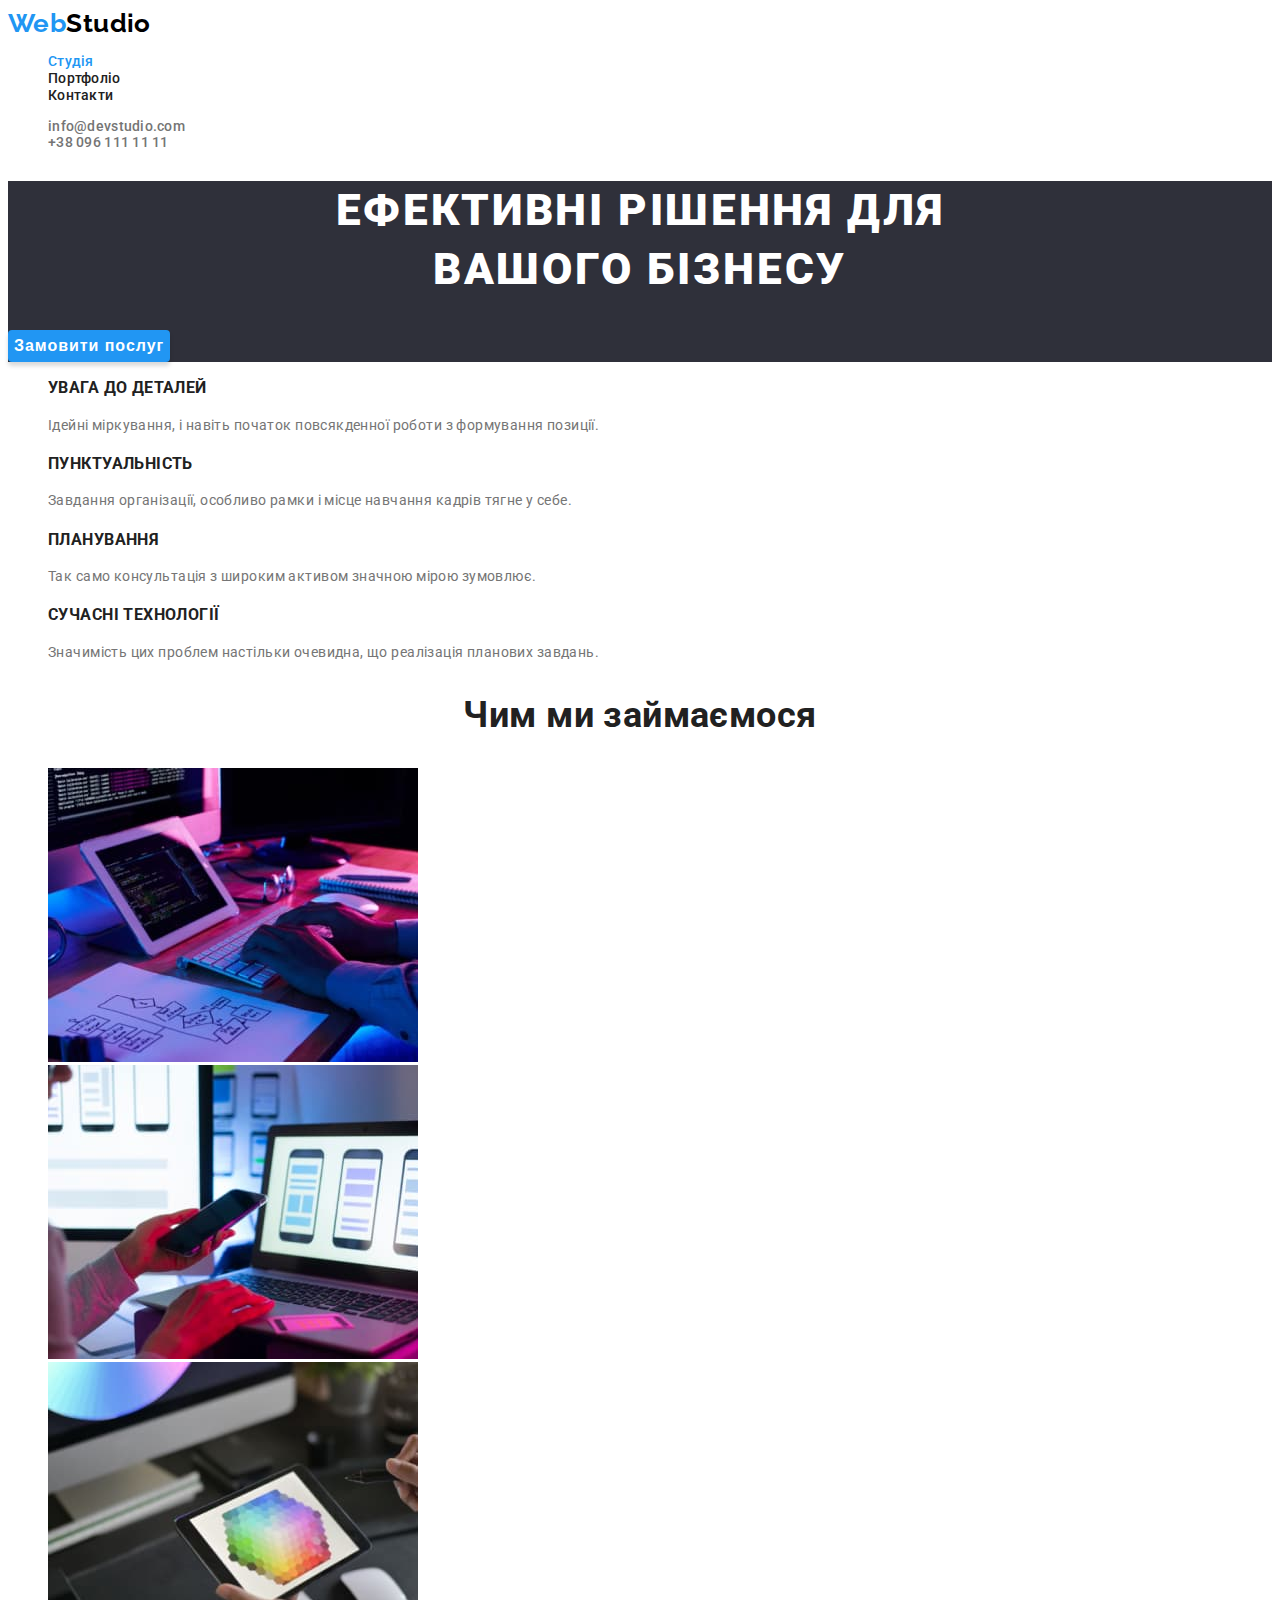
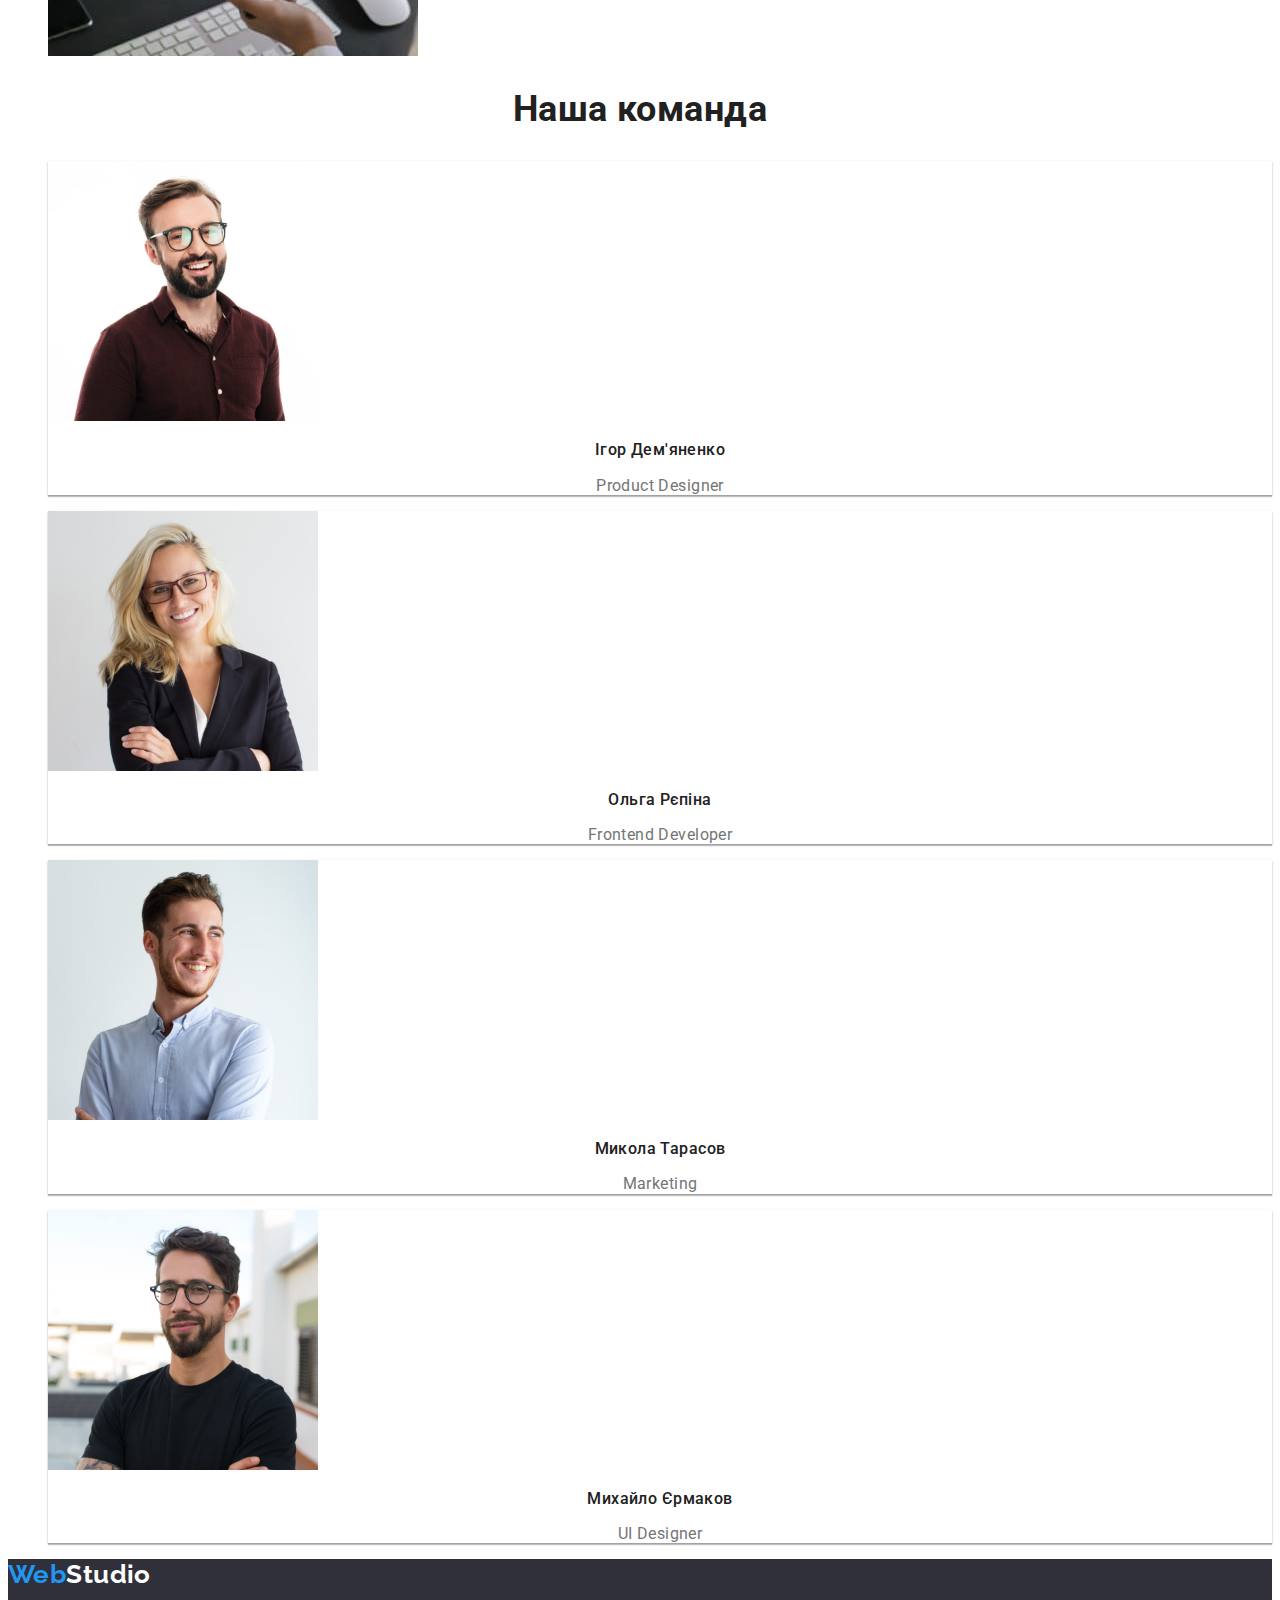
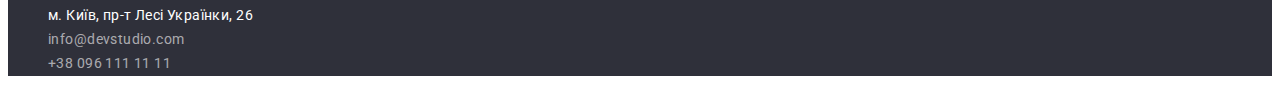
<file: index.html>
<!DOCTYPE html>
<html lang="uk">
  <head>
    <meta charset="UTF-8" />
    <meta http-equiv="X-UA-Compatible" content="IE=edge" />
    <meta name="viewport" content="width=device-width, initial-scale=1.0" />
    <title>Головна</title>
    <link
      href="https://fonts.googleapis.com/css2?family=Raleway:wght@700&family=Roboto:wght@400;500;700;900&display=swap"
      rel="stylesheet"
    />
    <link rel="stylesheet" href="./css/style.css" />
  </head>
  <body>
    <header class="header">
      <a href="" class="logo"><span class="logo-wrap">Web</span>Studio</a>
      <nav class="nav">
        <ul class="list">
          <li><a href="./index.html" class="nav-link current">Студія</a></li>
          <li><a href="./portfolio.html" class="nav-link">Портфоліо</a></li>
          <li><a href="" class="nav-link">Контакти</a></li>
        </ul>
      </nav>
      <ul class="list">
        <li>
          <a href="mailto:info@devstudio.com" class="nav-link nav-contact"
            >info@devstudio.com</a
          >
        </li>
        <li>
          <a href="tel:+380961111111" class="nav-link nav-contact"
            >+38 096 111 11 11</a
          >
        </li>
      </ul>
    </header>

    <main>
      <section class="hero">
        <h1 class="hero-title">
          Ефективні рішення для<br />
          вашого бізнесу
        </h1>
        <button type="button" class="btn">Замовити послуг</button>
      </section>

      <section>
        <h2 class="visually-hidden">Переваги</h2>
        <ul class="list">
          <li>
            <h3 class="subtitle">Увага до деталей</h3>
            <p class="text">
              Ідейні міркування, і навіть початок повсякденної роботи з
              формування позиції.
            </p>
          </li>
          <li>
            <h3 class="subtitle">Пунктуальність</h3>
            <p class="text">
              Завдання організації, особливо рамки і місце навчання кадрів тягне
              у себе.
            </p>
          </li>
          <li>
            <h3 class="subtitle">Планування</h3>
            <p class="text">
              Так само консультація з широким активом значною мірою зумовлює.
            </p>
          </li>
          <li>
            <h3 class="subtitle">Сучасні технології</h3>
            <p class="text">
              Значимість цих проблем настільки очевидна, що реалізація планових
              завдань.
            </p>
          </li>
        </ul>
      </section>
      <section>
        <h2 class="title">Чим ми займаємося</h2>
        <ul class="list">
          <li>
            <img
              src="./images/img1.jpg"
              alt="Чоловік набирає текст на клавіатурі"
              width="370"
              height="294"
            />
          </li>
          <li>
            <img
              src="./images/img2.jpg"
              alt="Жінка порівнює телефон у руках та на моніторі комп'ютера"
              width="370"
              height="294"
            />
          </li>
          <li>
            <img
              src="./images/img3.jpg"
              alt="Дівчина тримає планшет із різнокольоровим зображенням"
              width="370"
              height="294"
            />
          </li>
        </ul>
      </section>
      <section>
        <h2 class="title">Наша команда</h2>
        <ul class="list">
          <li class="list-wrap">
            <img
              src="./images/person1.jpg"
              alt="Чоловік в окулярах та з бородою"
              width="270"
              height="260"
            />
            <h3 class="subtitle person-name">Ігор Дем'яненко</h3>
            <p lang="en" class="text staff">Product Designer</p>
          </li>
          <li class="list-wrap">
            <img
              src="./images/person2.jpg"
              alt="Світловолоса жінка в окулярах"
              width="270"
              height="260"
            />
            <h3 class="subtitle person-name">Ольга Рєпіна</h3>
            <p lang="en" class="text staff">Frontend Developer</p>
          </li>
          <li class="list-wrap">
            <img
              src="./images/person3.jpg"
              alt="Чоловік з широкою посмішкою"
              width="270"
              height="260"
            />
            <h3 class="subtitle person-name">Микола Тарасов</h3>
            <p lang="en" class="text staff">Marketing</p>
          </li>
          <li class="list-wrap">
            <img
              src="./images/person4.jpg"
              alt="Чоловік з гарною посмішкою та темним волоссям"
              width="270"
              height="260"
            />
            <h3 class="subtitle person-name">Михайло Єрмаков</h3>
            <p lang="en" class="text staff">UI Designer</p>
          </li>
        </ul>
      </section>
    </main>

    <footer class="footer">
      <a href="" class="logo"><span class="logo-wrap">Web</span>Studio</a>
      <address class="address">
        <ul class="list">
          <li>
            <a
              class="address-link map-link"
              href="https://goo.gl/maps/sGmAFH82e1hSpcsq9"
              target="_blank"
              rel="noopener noreferrer"
              >м. Київ, пр-т Лесі Українки, 26</a
            >
          </li>
          <li>
            <a href="mailto:info@devstudio.com" class="address-link"
              >info@devstudio.com</a
            >
          </li>
          <li>
            <a href="tel:+380961111111" class="address-link"
              >+38 096 111 11 11</a
            >
          </li>
        </ul>
      </address>
    </footer>
  </body>
</html>
</file>
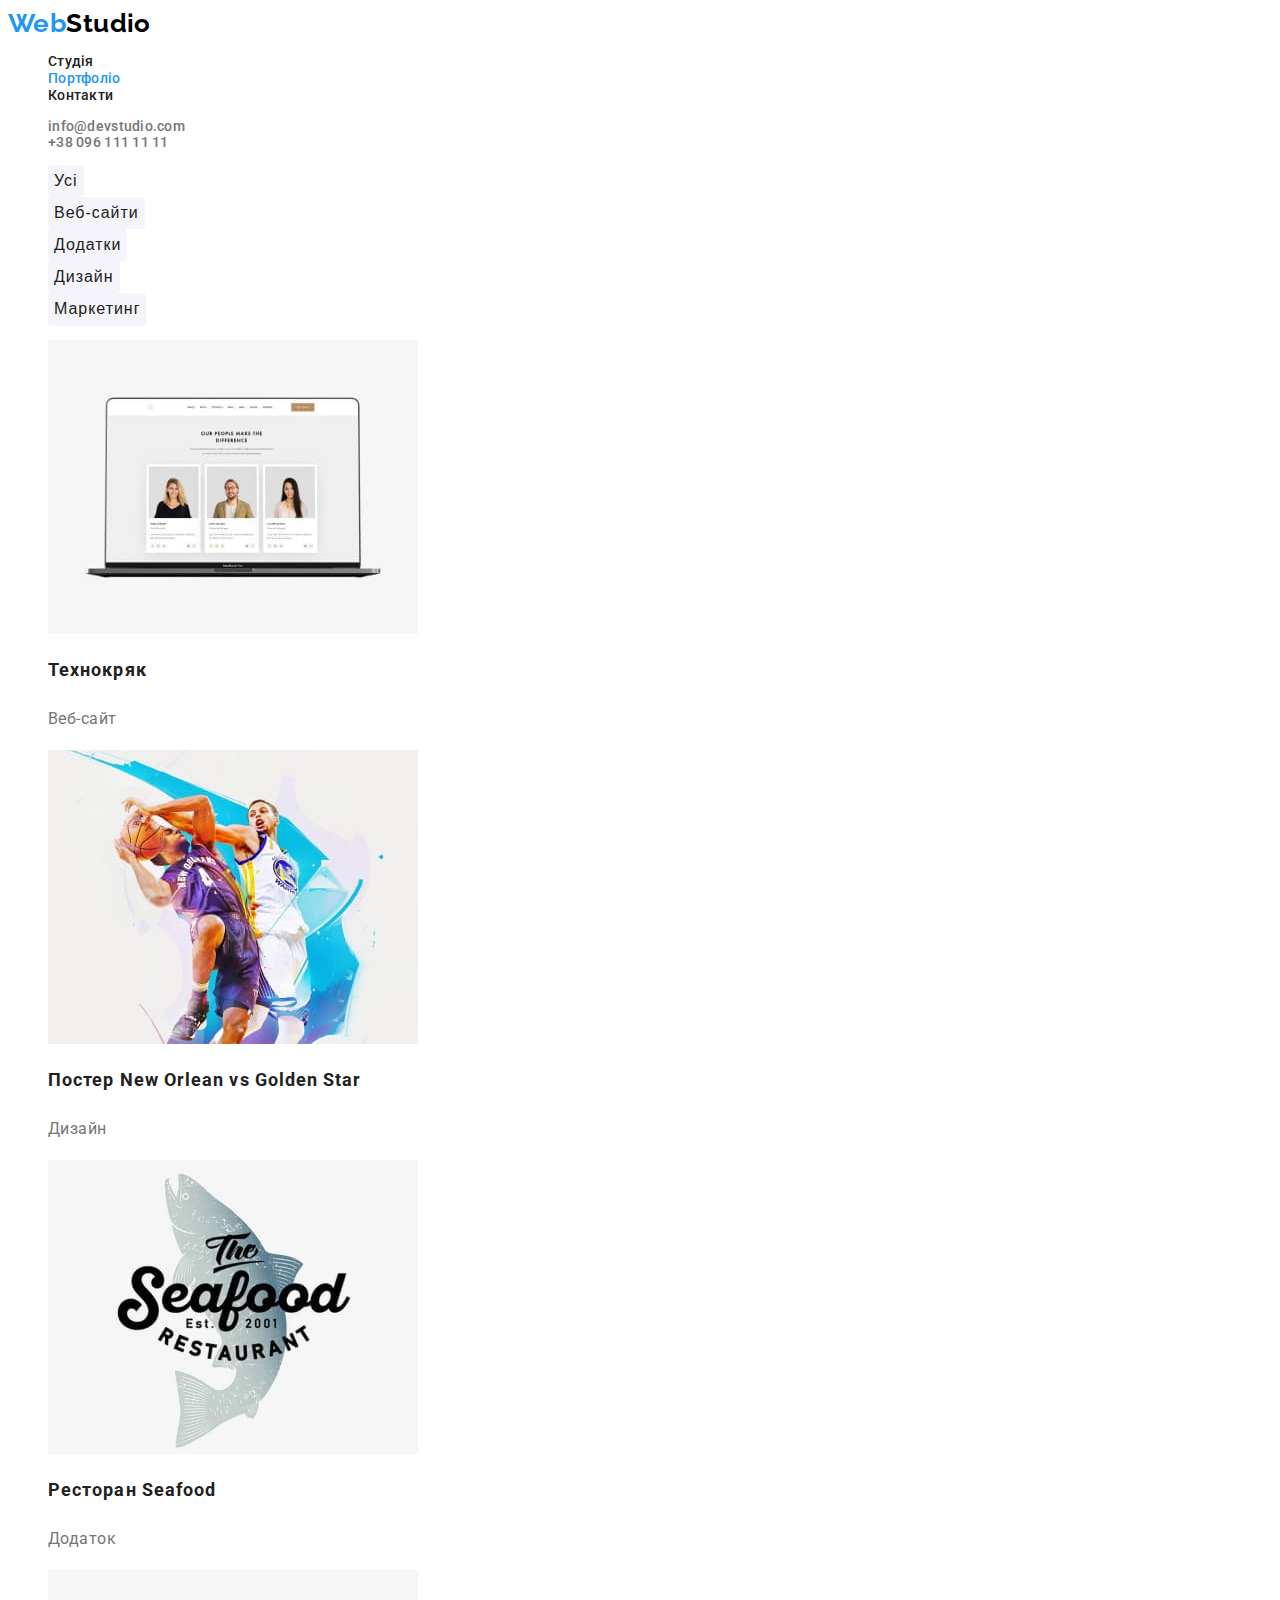
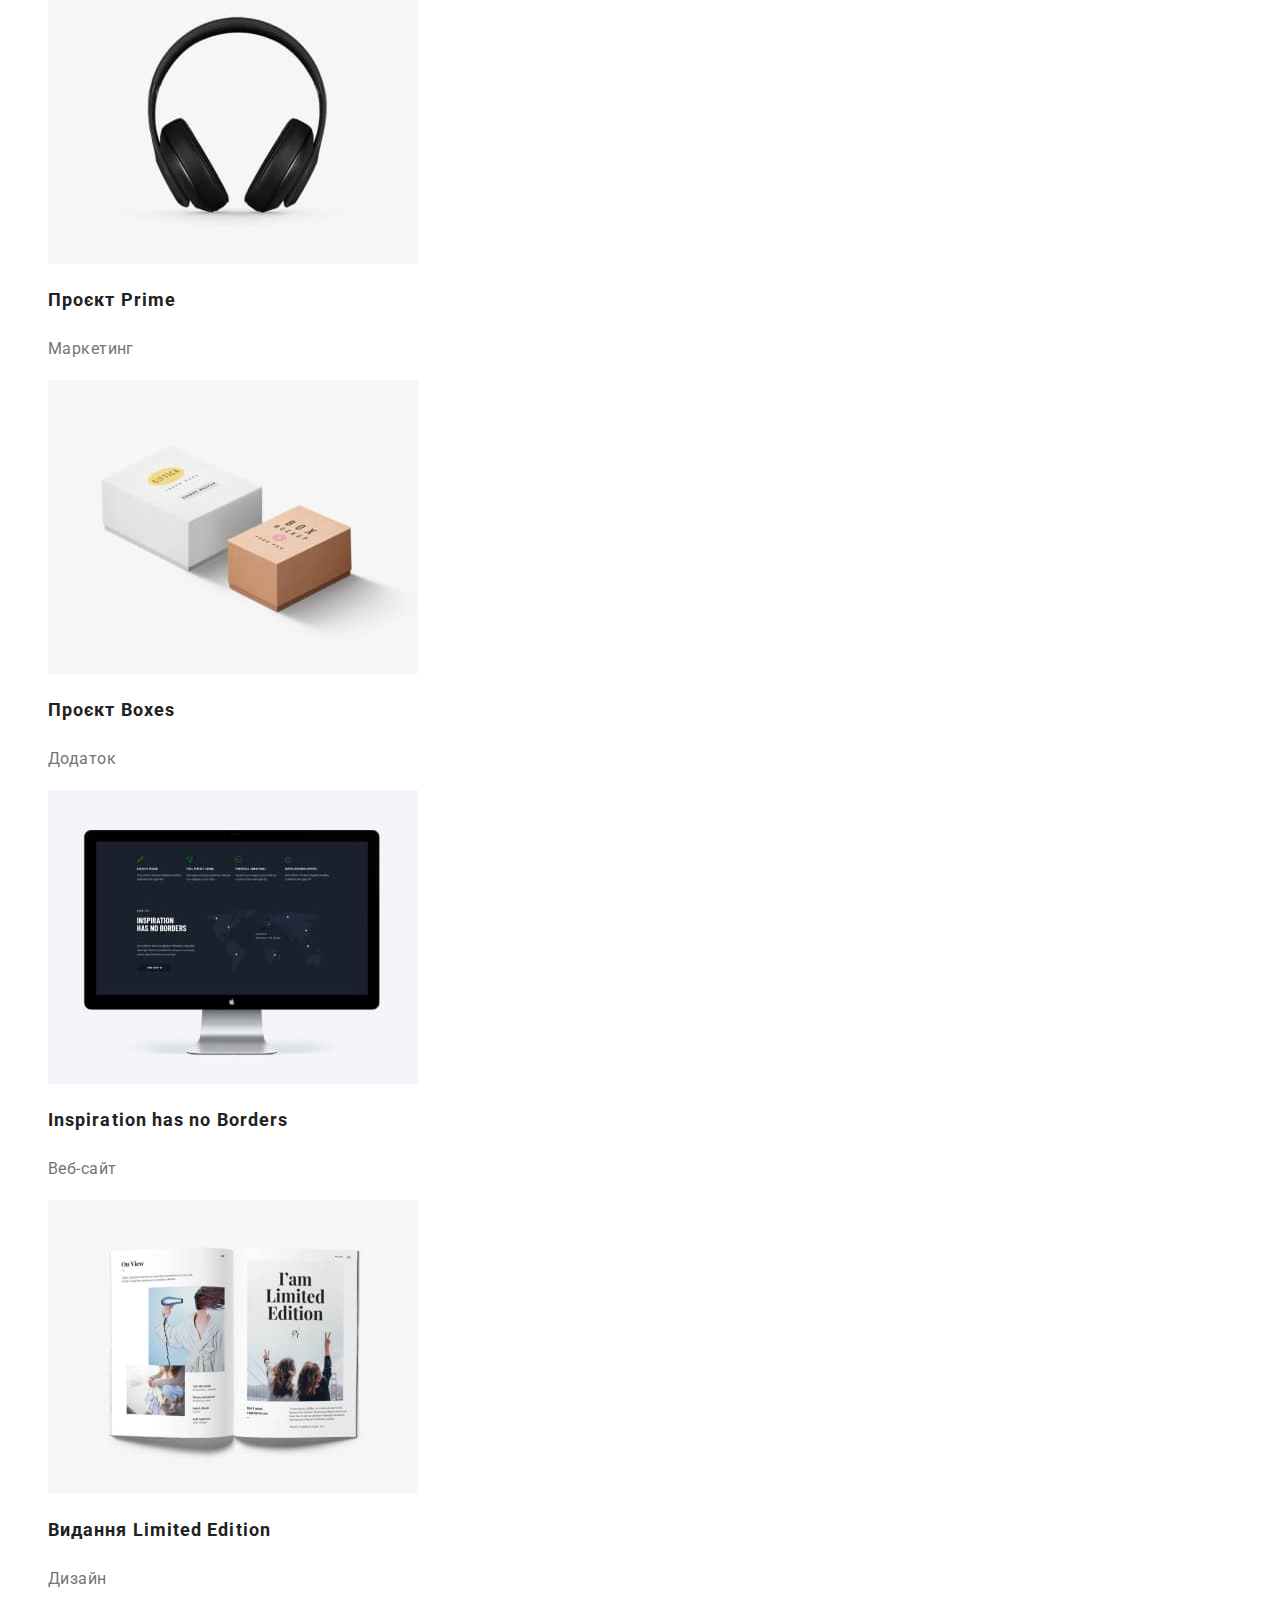
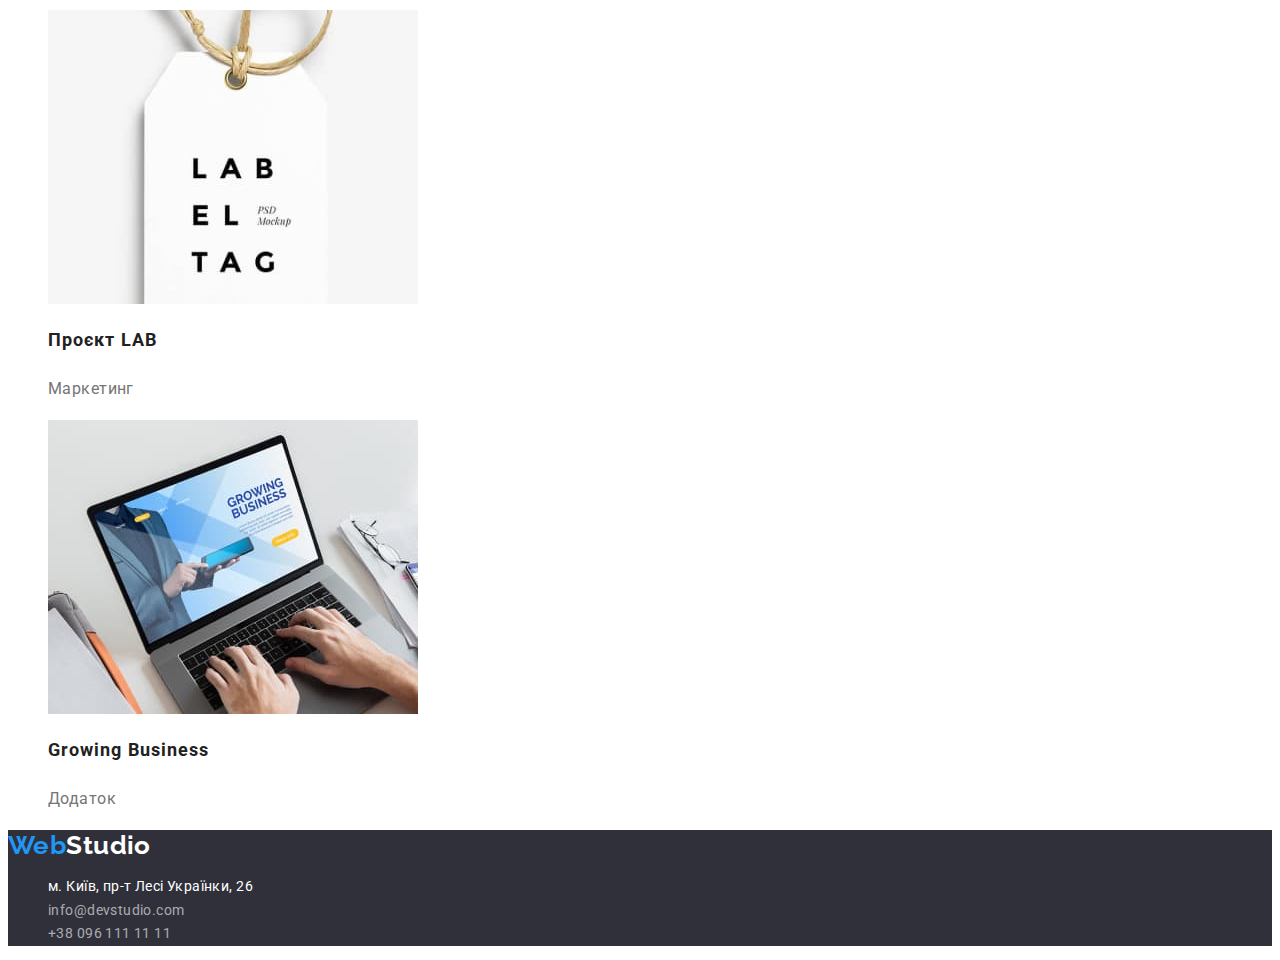
<file: portfolio.html>
<!DOCTYPE html>
<html lang="uk">
  <head>
    <meta charset="UTF-8" />
    <meta http-equiv="X-UA-Compatible" content="IE=edge" />
    <meta name="viewport" content="width=device-width, initial-scale=1.0" />
    <title>Портфоліо</title>
    <link
      href="https://fonts.googleapis.com/css2?family=Raleway:wght@700&family=Roboto:wght@400;500;700;900&display=swap"
      rel="stylesheet"
    />
    <link rel="stylesheet" href="./css/style.css" />
  </head>
  <body>
    <header class="header">
      <a href="" class="logo"><span class="logo-wrap">Web</span>Studio</a>
      <nav class="nav">
        <ul class="list">
          <li><a href="./index.html" class="nav-link">Студія</a></li>
          <li>
            <a href="./portfolio.html" class="nav-link current">Портфоліо</a>
          </li>
          <li><a href="" class="nav-link">Контакти</a></li>
        </ul>
      </nav>
      <ul class="list">
        <li>
          <a href="mailto:info@devstudio.com" class="nav-link nav-contact"
            >info@devstudio.com</a
          >
        </li>
        <li>
          <a href="tel:+380961111111" class="nav-link nav-contact"
            >+38 096 111 11 11</a
          >
        </li>
      </ul>
    </header>

    <main>
      <section>
        <h1 class="visually-hidden">Портфоліо</h1>
        <ul class="list">
          <li>
            <button type="button" class="btn list-btn">Усі</button>
          </li>
          <li>
            <button type="button" class="btn list-btn">Веб-сайти</button>
          </li>
          <li>
            <button type="button" class="btn list-btn">Додатки</button>
          </li>
          <li>
            <button type="button" class="btn list-btn">Дизайн</button>
          </li>
          <li>
            <button type="button" class="btn list-btn">Маркетинг</button>
          </li>
        </ul>

        <ul class="list">
          <li>
            <img
              src="./images/img4.jpg"
              alt="Ноутбук із зображенням веб-сайту"
              width="370"
              height="294"
            />
            <h2 class="title title-portfolio">Технокряк</h2>
            <p class="text text-portfolio">Веб-сайт</p>
          </li>
          <li>
            <img
              src="./images/img5.jpg"
              alt="Баскетболісти"
              width="370"
              height="294"
            />
            <h2 class="title title-portfolio">
              Постер <span lang="en">New Orlean vs Golden Star</span>
            </h2>
            <p class="text text-portfolio">Дизайн</p>
          </li>
          <li>
            <img
              src="./images/img6.jpg"
              alt="Логотип"
              width="370"
              height="294"
            />
            <h2 class="title title-portfolio">
              Ресторан <span lang="en">Seafood</span>
            </h2>
            <p class="text text-portfolio">Додаток</p>
          </li>
          <li>
            <img
              src="./images/img7.jpg"
              alt="Навушники"
              width="370"
              height="294"
            />
            <h2 class="title title-portfolio">
              Проєкт <span lang="en">Prime</span>
            </h2>
            <p class="text text-portfolio">Маркетинг</p>
          </li>
          <li>
            <img
              src="./images/img8.jpg"
              alt="Дві коробочки"
              width="370"
              height="294"
            />
            <h2 class="title title-portfolio">
              Проєкт <span lang="en">Boxes</span>
            </h2>
            <p class="text text-portfolio">Додаток</p>
          </li>
          <li>
            <img
              src="./images/img9.jpg"
              alt="Монітор із сайтом"
              width="370"
              height="294"
            />
            <h2 lang="en" class="title title-portfolio">
              Inspiration has no Borders
            </h2>
            <p class="text text-portfolio">Веб-сайт</p>
          </li>
          <li>
            <img
              src="./images/img10.jpg"
              alt="Журнал"
              width="370"
              height="294"
            />
            <h2 class="title title-portfolio">
              Видання <span lang="en">Limited Edition</span>
            </h2>
            <p class="text text-portfolio">Дизайн</p>
          </li>
          <li>
            <img
              src="./images/img11.jpg"
              alt="Етикетка з лейблом"
              width="370"
              height="294"
            />
            <h2 class="title title-portfolio">
              Проєкт <span lang="en">LAB</span>
            </h2>
            <p class="text text-portfolio">Маркетинг</p>
          </li>
          <li>
            <img
              src="./images/img12.jpg"
              alt="Чоловік за ноутбуком"
              width="370"
              height="294"
            />
            <h2 lang="en" class="title title-portfolio">Growing Business</h2>
            <p class="text text-portfolio">Додаток</p>
          </li>
        </ul>
      </section>
    </main>

    <footer class="footer">
      <a href="" class="logo"><span class="logo-wrap">Web</span>Studio</a>
      <address class="address">
        <ul class="list">
          <li>
            <a
              class="address-link map-link"
              href="https://goo.gl/maps/sGmAFH82e1hSpcsq9"
              target="_blank"
              rel="noopener noreferrer"
              >м. Київ, пр-т Лесі Українки, 26</a
            >
          </li>
          <li>
            <a href="mailto:info@devstudio.com" class="address-link"
              >info@devstudio.com</a
            >
          </li>
          <li>
            <a href="tel:+380961111111" class="address-link"
              >+38 096 111 11 11</a
            >
          </li>
        </ul>
      </address>
    </footer>
  </body>
</html>
</file>
<file: css/style.css>
body {
    font-family: 'Roboto', sans-serif;
    color: #212121;
    font-size: 14px;
    font-weight: 400;
    letter-spacing: 0.03em;
}
:root {
    --sub-bg-color: #2196F3;
    --main-bg-color: #2F303A;
    --sub-text-color: #757575;
    --special-text-color: #ffffff;
    --light-blue-color: #188CE8;
}
.logo {
    color: #000000;
    font-family: 'Raleway', sans-serif;
    font-weight: 700;
    font-size: 26px;
    line-height: 1.2;
    text-decoration: none;
}
.logo-wrap {
    color: var(--sub-bg-color);
}
.nav-link {
    font-weight: 500;
    line-height: 1.2;
    letter-spacing: 0.02em;
    text-decoration: none;
    color: #212121;
}
.nav-link:hover, .nav-link:focus {
    color: var(--sub-bg-color);
}
.nav-contact {
    color: var(--sub-text-color);
}
.footer {
    background: var(--main-bg-color);
}
.footer .logo {
    color: var(--special-text-color);
}
.address-link {
    line-height: 1.7;
    color: rgba(255, 255, 255, 0.6);
    text-decoration: none;
    font-style: normal;
}
.map-link {
    color: var(--special-text-color);
}
.list {
    list-style-type: none;
}
.hero {
    background: var(--main-bg-color);
}
.hero-title {
    text-transform: uppercase;
    font-weight: 900;
    font-size: 44px;
    letter-spacing: 0.06em;
    line-height: 1.36;
    color: var(--special-text-color);
    text-align: center;
}
.btn {
    font-weight: 700;
    font-size: 16px;
    line-height: 1.88;
    text-align: center;
    letter-spacing: 0.06em;
    background-color: var(--sub-bg-color);
    color: var(--special-text-color);
    border-style: none;
    box-shadow: 0px 4px 4px rgba(0, 0, 0, 0.15);
    border-radius: 4px;
    cursor: pointer;
}
.btn:hover, .btn:focus {
    background-color: var(--light-blue-color);
}
.visually-hidden {
    overflow: hidden;
    position: absolute;
    white-space: nowrap;
    clip: rect(0 0 0 0);
    clip-path: inset(50%);
    height: 1px;
    width: 1px;
}
.subtitle {
    font-weight: 700;
    text-transform: uppercase;
}
.text {
    line-height: 1.71;
    color: var(--sub-text-color);
}
.title {
    font-weight: 700;
    font-size: 36px;
    line-height: 1.2;
    text-align: center;
}
.list-wrap {
    box-shadow: 0px 1px 3px rgba(0, 0, 0, 0.12),
                0px 1px 1px rgba(0, 0, 0, 0.14),
                0px 2px 1px rgba(0, 0, 0, 0.2);
}
.person-name {
    font-weight: 500;
    font-size: 16px;
    line-height: 1.2;
    text-align: center;
    text-transform: none;
}
.staff {
    font-size: 16px;
    line-height: 1.2;
    text-align: center;
}
.list .list-btn {
    font-weight: 500;
    background: #F5F4FA;
    border-radius: 4px;
    color: inherit;
    box-shadow: none;
}
.list .list-btn:hover,
.list .list-btn:focus {
    background-color: var(--sub-bg-color);
    color: var(--special-text-color);
    box-shadow: 0px 3px 1px rgba(0, 0, 0, 0.1), 
                0px 1px 2px rgba(0, 0, 0, 0.08), 
                0px 2px 2px rgba(0, 0, 0, 0.12);
}
.title-portfolio {
    font-size: 18px;
    line-height: 2;
    letter-spacing: 0.06em;
    text-align: start;
}
.text-portfolio {
    font-size: 16px;
    line-height: 1.88;
}
.current {
    color: var(--sub-bg-color);
}
.current:hover {
    color: var(--light-blue-color);
}
</file>
